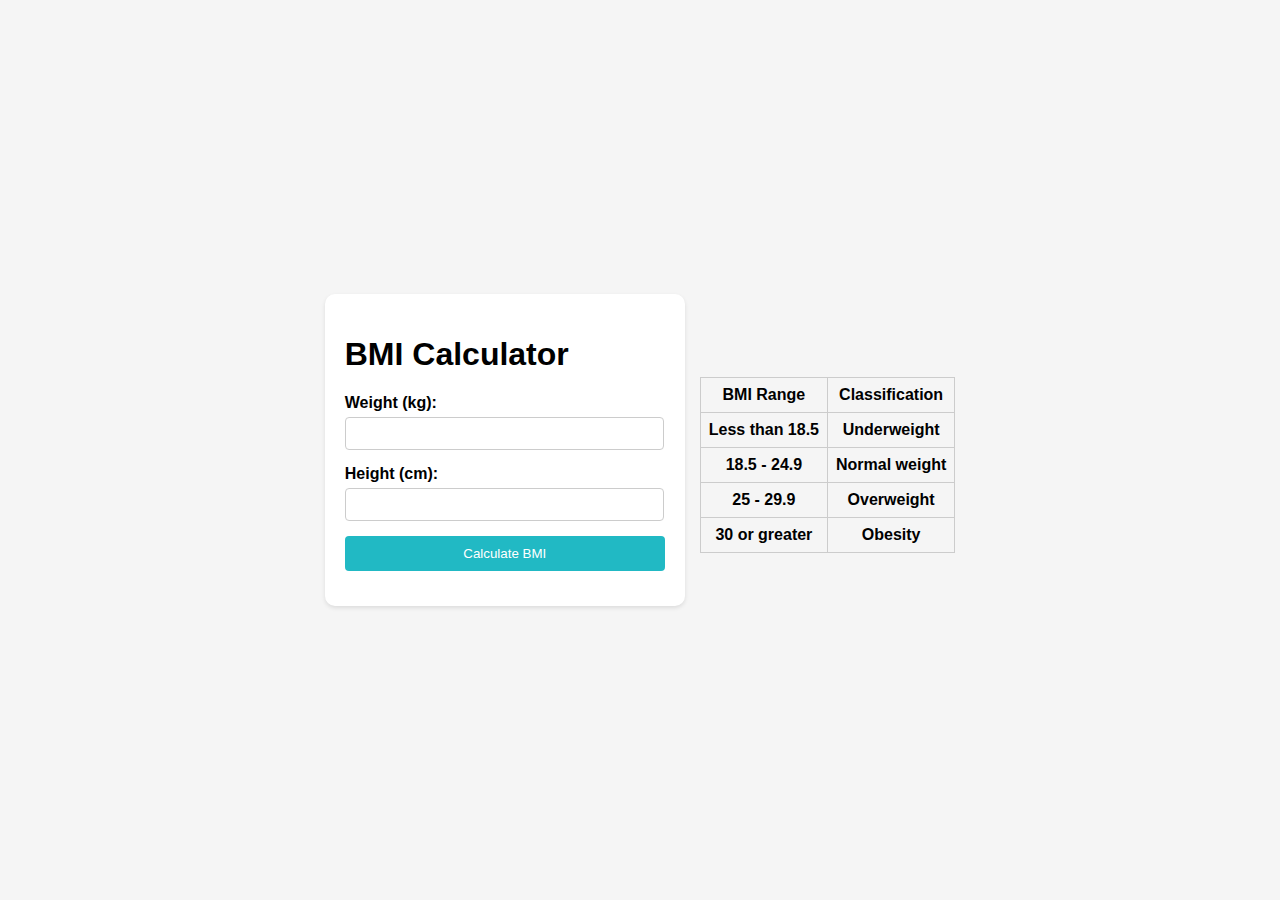
<file: BMI Calculator/index.html>
<!DOCTYPE html>
<html lang="en">
<head>
    <meta charset="UTF-8">
    <meta name="viewport" content="width=device-width, initial-scale=1.0">
    <link rel="shortcut icon" href="sources/img/bmi.ico" type="image/x-icon">
    <link rel="stylesheet" href="sources/css/main.css">
    <title>BMI Calculator</title>
</head>
<body>
  <div class="container">
    <h1>BMI Calculator</h1>
    <div class="input-container">
      <label for="weight">Weight (kg):</label>
      <input type="number" id="weight" step="0.01">
    </div>
    <div class="input-container">
      <label for="height">Height (cm):</label>
      <input type="number" id="height">
    </div>
    <button id="calculate">Calculate BMI</button>
    <div class="result" id="result"></div>
  </div>

  <div class="result" id="result">
    <div id="bmiResult"></div>
    <table id="bmiTable" class="bmi-table">
      <tr>
        <th>BMI Range</th>
        <th>Classification</th>
      </tr>
      <tr>
        <td>Less than 18.5</td>
        <td>Underweight</td>
      </tr>
      <tr>
        <td>18.5 - 24.9</td>
        <td>Normal weight</td>
      </tr>
      <tr>
        <td>25 - 29.9</td>
        <td>Overweight</td>
      </tr>
      <tr>
        <td>30 or greater</td>
        <td>Obesity</td>
      </tr>
    </table>
  </div>

  <script src="sources/js/main.js"></script>
</body>
</html>
</file>
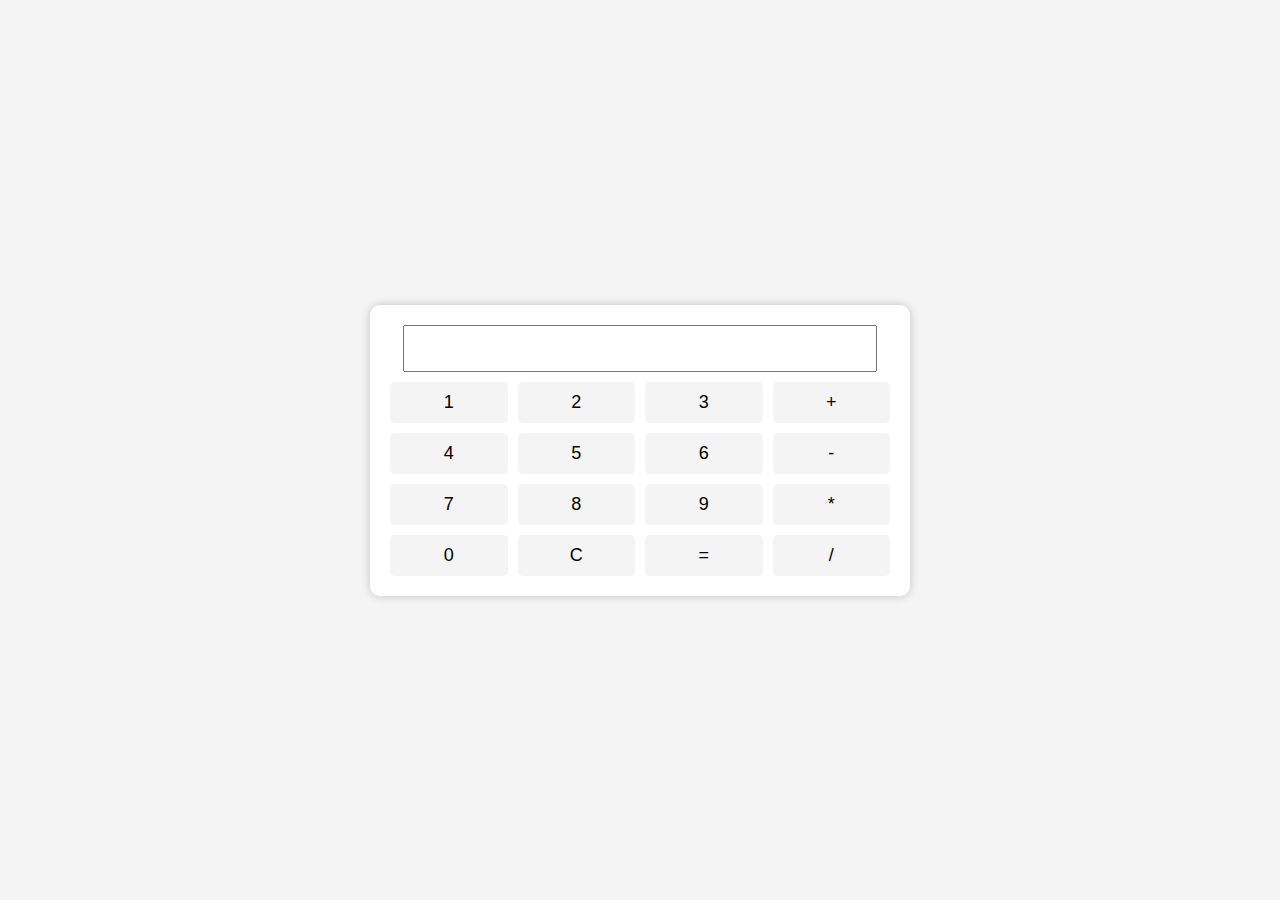
<file: Calculator/index.html>
<!DOCTYPE html>
<html lang="en">
<head>
    <meta charset="UTF-8">
    <meta name="viewport" content="width=device-width, initial-scale=1.0">
    <link rel="shortcut icon" href="sources/img/calculator.ico" type="image/x-icon">
    <link rel="stylesheet" href="sources/css/main.css">
    <title>Calculator</title>
</head>
<body>
    <div class="calculator">
        <input type="text" id="display" readonly>
        <div class="button-container">
            <button onclick="appendToDisplay('1')">1</button>
            <button onclick="appendToDisplay('2')">2</button>
            <button onclick="appendToDisplay('3')">3</button>
            <button onclick="appendToDisplay('+')">+</button>
            <button onclick="appendToDisplay('4')">4</button>
            <button onclick="appendToDisplay('5')">5</button>
            <button onclick="appendToDisplay('6')">6</button>
            <button onclick="appendToDisplay('-')">-</button>
            <button onclick="appendToDisplay('7')">7</button>
            <button onclick="appendToDisplay('8')">8</button>
            <button onclick="appendToDisplay('9')">9</button>
            <button onclick="appendToDisplay('*')">*</button>
            <button onclick="appendToDisplay('0')">0</button>
            <button onclick="clearDisplay()">C</button>
            <button onclick="calculate()">=</button>
            <button onclick="appendToDisplay('/')">/</button>
        </div>
    </div>
    <script src="sources/js/main.js"></script>
</body>
</html>
</file>
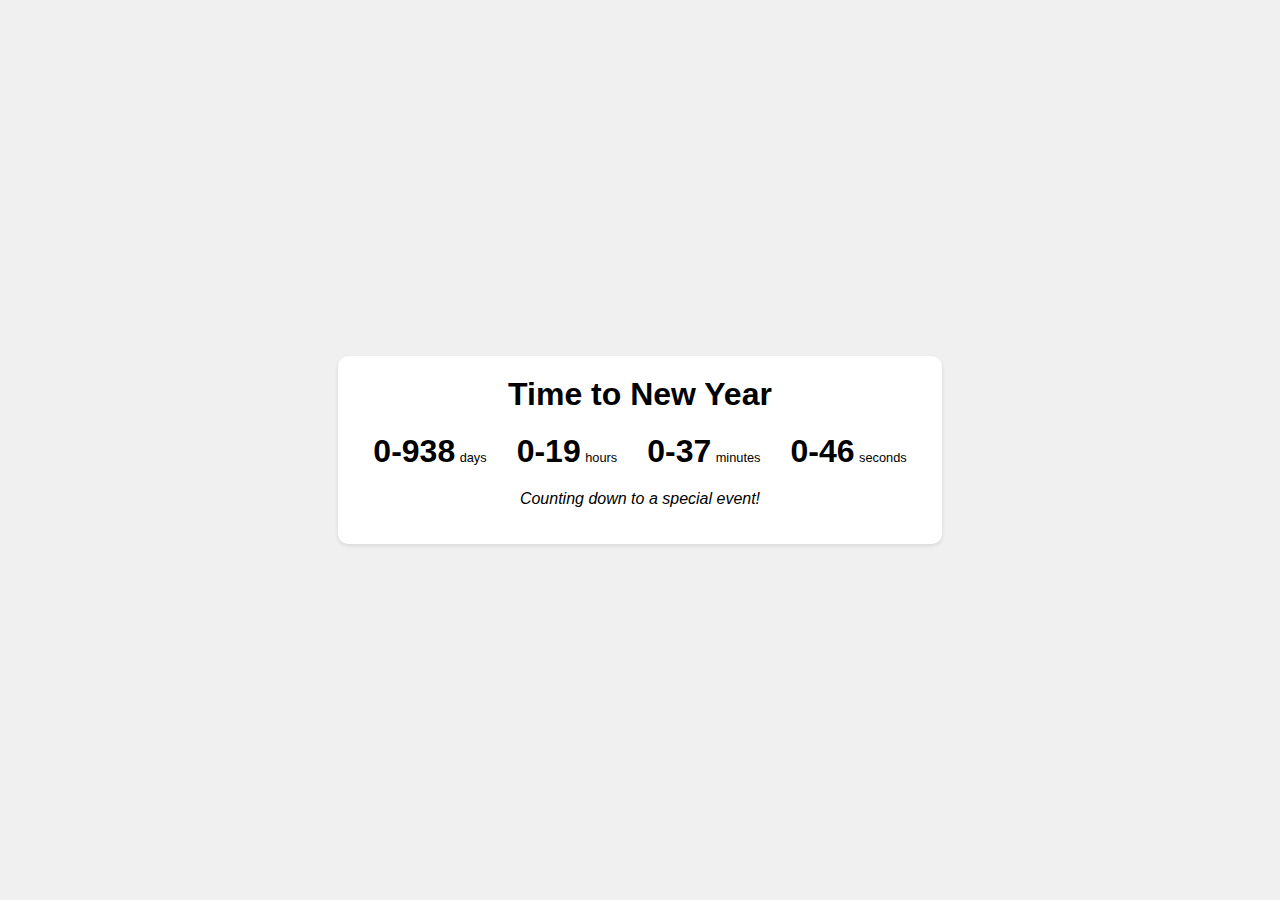
<file: Countdown/index.html>
<!DOCTYPE html>
<html lang="en">
<head>
    <meta charset="UTF-8">
    <meta name="viewport" content="width=device-width, initial-scale=1.0">
    <link rel="shortcut icon" href="sources/img/clock.ico" type="image/x-icon">
    <link rel="stylesheet" href="sources/css/main.css">
    <title>Countdown</title>
</head>
<body>
  <div class="countdown-container">
    <h1>Time to New Year</h1>
    <div class="countdown">
      <div class="countdown-item">
        <span class="countdown-number" id="days">00</span>
        <span class="countdown-label">days</span>
      </div>
      <div class="countdown-item">
        <span class="countdown-number" id="hours">00</span>
        <span class="countdown-label">hours</span>
      </div>
      <div class="countdown-item">
        <span class="countdown-number" id="minutes">00</span>
        <span class="countdown-label">minutes</span>
      </div>
      <div class="countdown-item">
        <span class="countdown-number" id="seconds">00</span>
        <span class="countdown-label">seconds</span>
      </div>
    </div>
    <p class="event-description">Counting down to a special event!</p>
  </div>

  <script src="sources/js/main.js"></script>
</body>
</html>
</file>
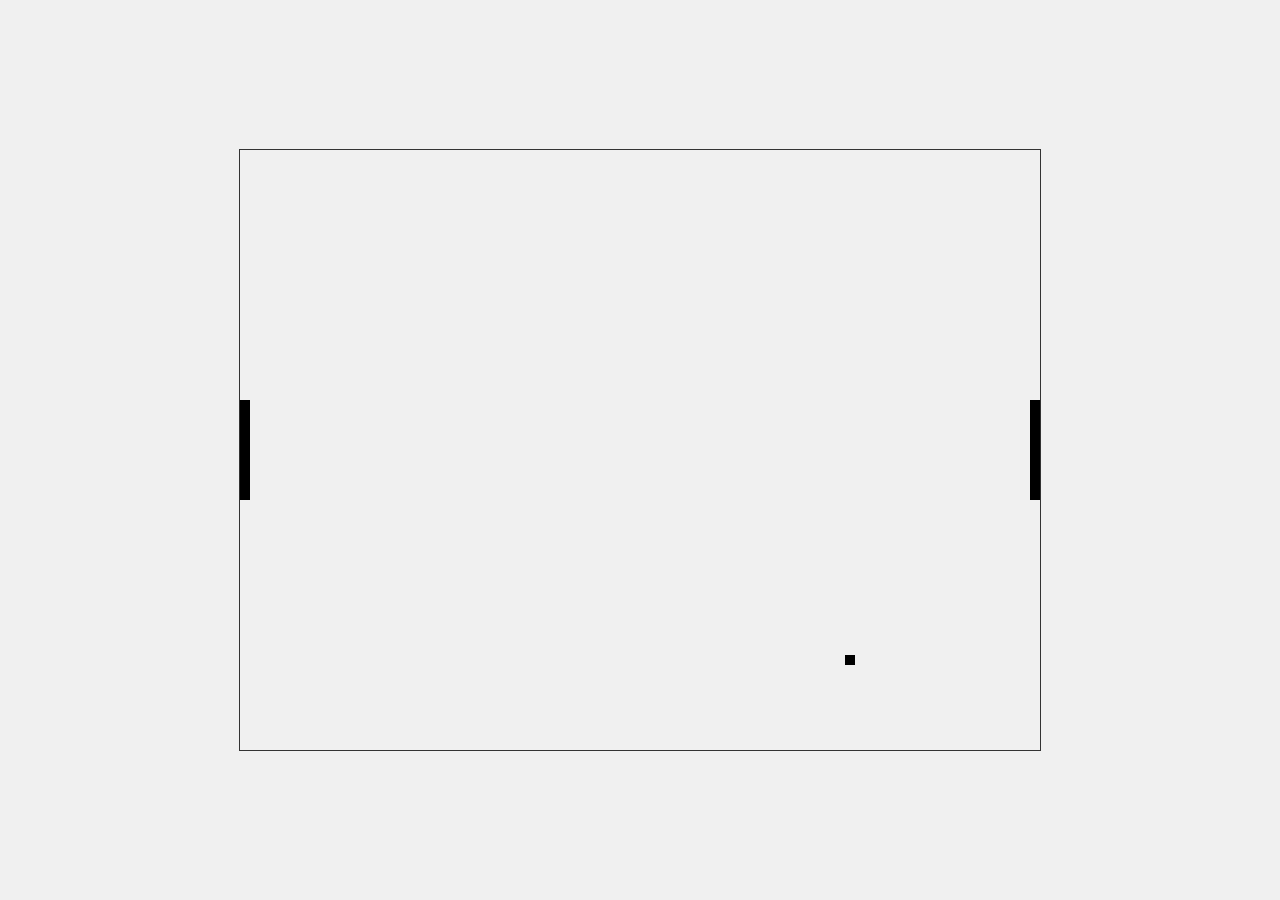
<file: Multiplayer Game/index.html>
<!DOCTYPE html>
<html lang="en">
<head>
    <meta charset="UTF-8">
    <meta name="viewport" content="width=device-width, initial-scale=1.0">
    <link rel="shortcut icon" href="sources/img/game.ico" type="image/x-icon">
    <link rel="stylesheet" href="sources/css/main.css">
    <title>Multiplayer Game</title>
</head>
<body>
  <canvas id="gameCanvas"></canvas>

  <script src="sources/js/main.js"></script>
</body>
</html>
</file>
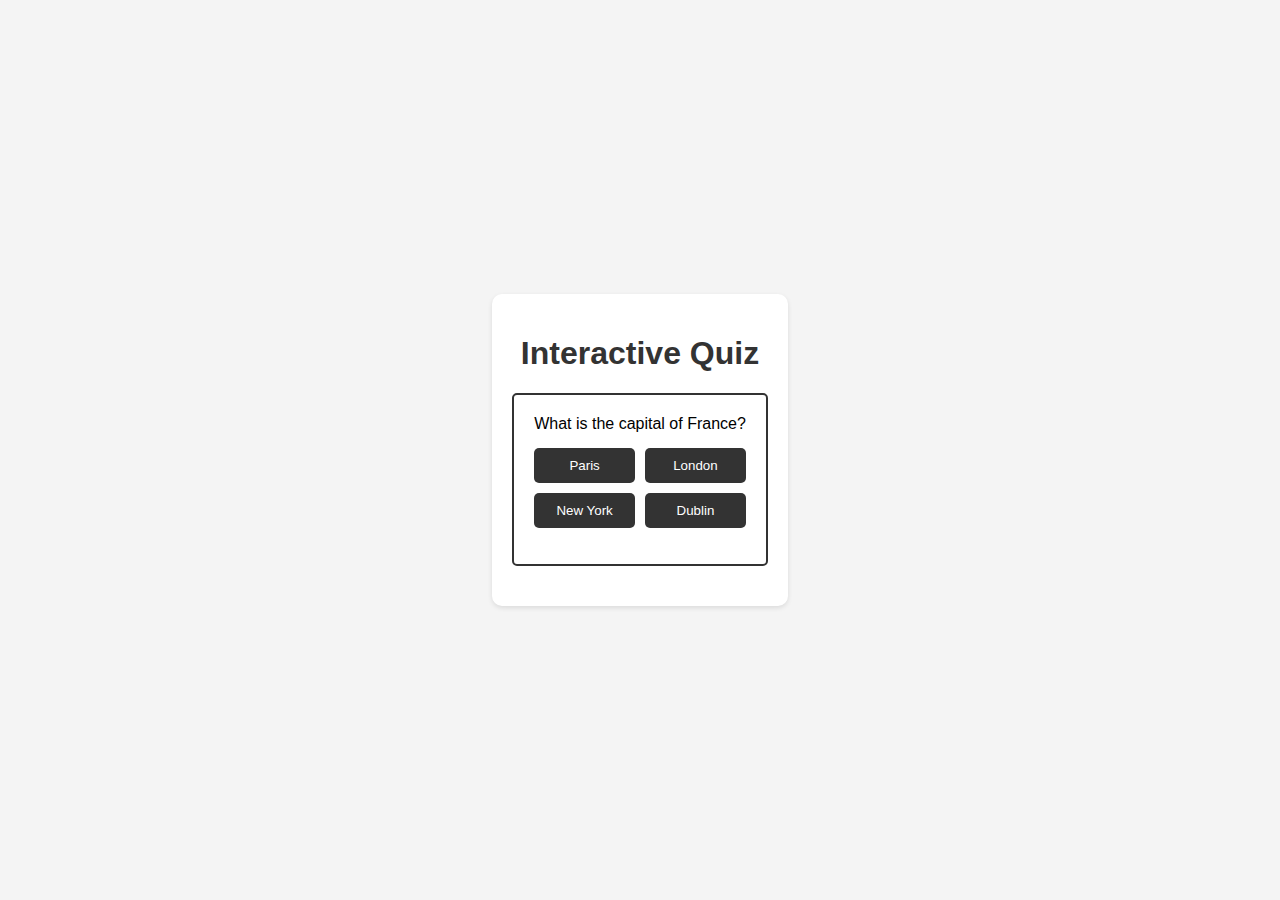
<file: Quiz/index.html>
<!DOCTYPE html>
<html lang="en">
<head>
    <meta charset="UTF-8">
    <meta name="viewport" content="width=device-width, initial-scale=1.0">
    <link rel="shortcut icon" href="sources/img/test.ico" type="image/x-icon">
    <link rel="stylesheet" href="sources/css/main.css">
    <title>Quiz</title>
</head>
<body>
    <div class="container">
        <h1>Interactive Quiz</h1>
        <div class="quiz" id="quiz">
          <div id="question" class="question">Question will appear here.</div>
          <div id="choices" class="choices">
            <button class="choice" id="choice1">Choice 1</button>
            <button class="choice" id="choice2">Choice 2</button>
            <button class="choice" id="choice3">Choice 3</button>
            <button class="choice" id="choice4">Choice 4</button>
          </div>
          <p id="feedback"></p>
          <button id="nextButton" class="next-button">Next Question</button>
        </div>
      </div>

    <script src="sources/js/main.js"></script>
</body>
</html>
</file>
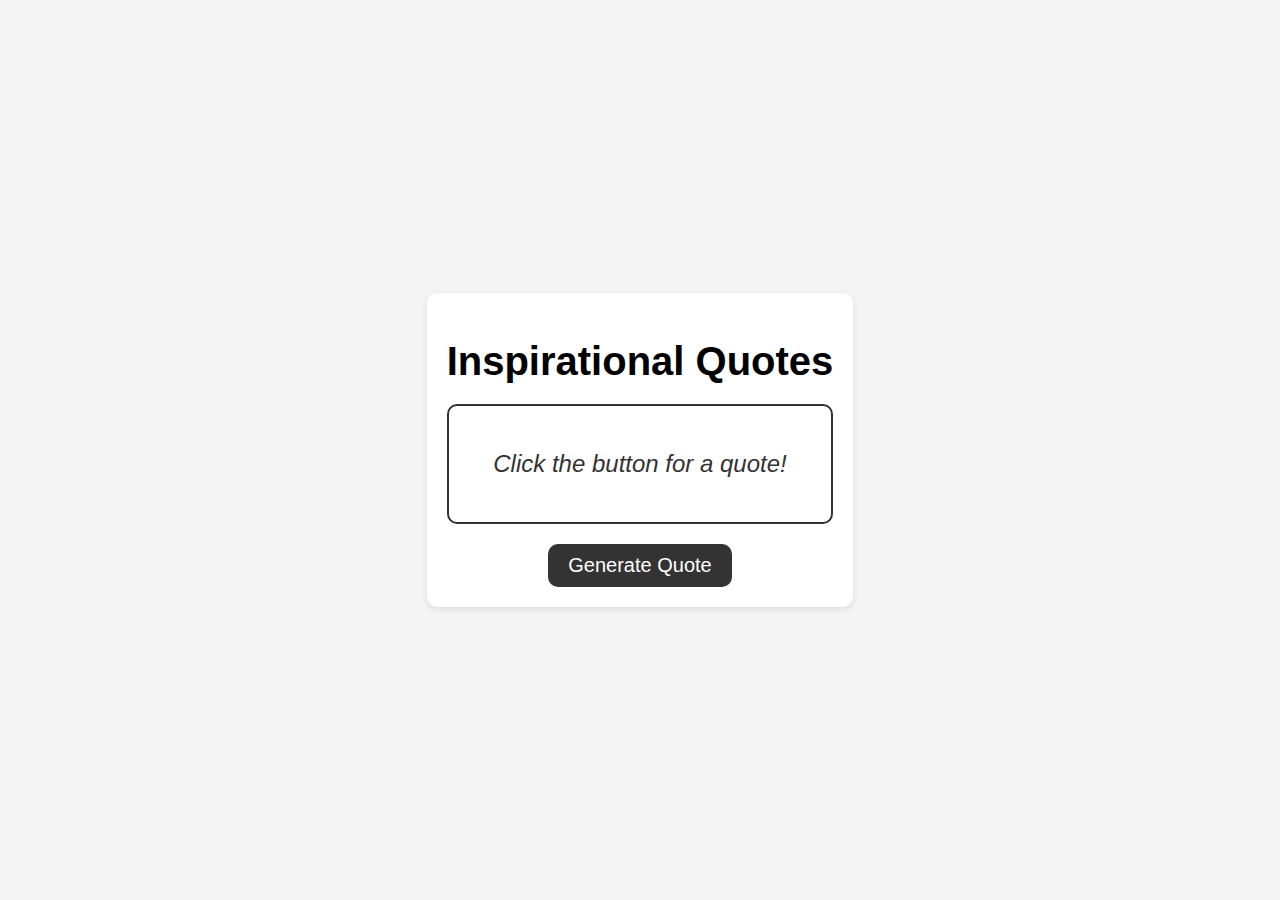
<file: Random Quotes Generator/index.html>
<!DOCTYPE html>
<html lang="en">
<head>
    <meta charset="UTF-8">
    <meta name="viewport" content="width=device-width, initial-scale=1.0">
    <link rel="shortcut icon" href="sources/img/random.ico" type="image/x-icon">
    <link rel="stylesheet" href="sources/css/main.css">
    <title>Random Quotes Generator</title>
</head>
<body>
    <div class="container">
        <h1>Inspirational Quotes</h1>
        <div class="quote">
            <p id="quoteText">Click the button for a quote!</p>
        </div>
        <button id="generateButton">Generate Quote</button>
    </div>

    <script src="sources/js/main.js"></script>
</body>
</html>
</file>
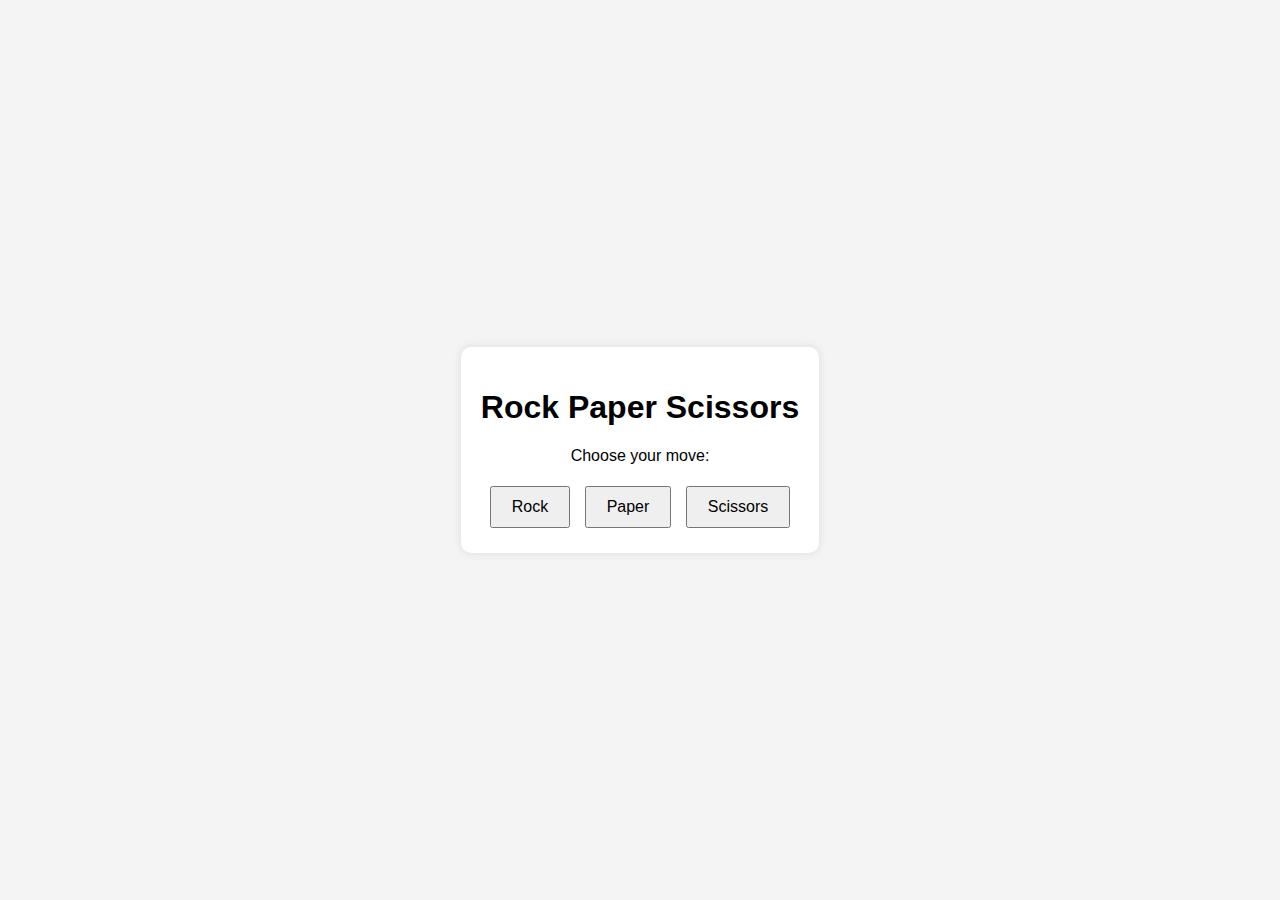
<file: Rock, Paper, Scissors Game/index.html>
<!DOCTYPE html>
<html lang="en">
<head>
    <meta charset="UTF-8">
    <meta name="viewport" content="width=device-width, initial-scale=1.0">
    <link rel="shortcut icon" href="sources/img/rock.ico" type="image/x-icon">
    <link rel="stylesheet" href="sources/css/main.css">
    <title>Rock, Paper, Scissors Game</title>
</head>
<body>
  <div id="game-container">
    <h1>Rock Paper Scissors</h1>
    <p>Choose your move:</p>
    <button class="choice-btn" id="rock">Rock</button>
    <button class="choice-btn" id="paper">Paper</button>
    <button class="choice-btn" id="scissors">Scissors</button>
    <div id="result"></div>
  </div>

  <script src="sources/js/main.js"></script>
</body>
</html>
</file>
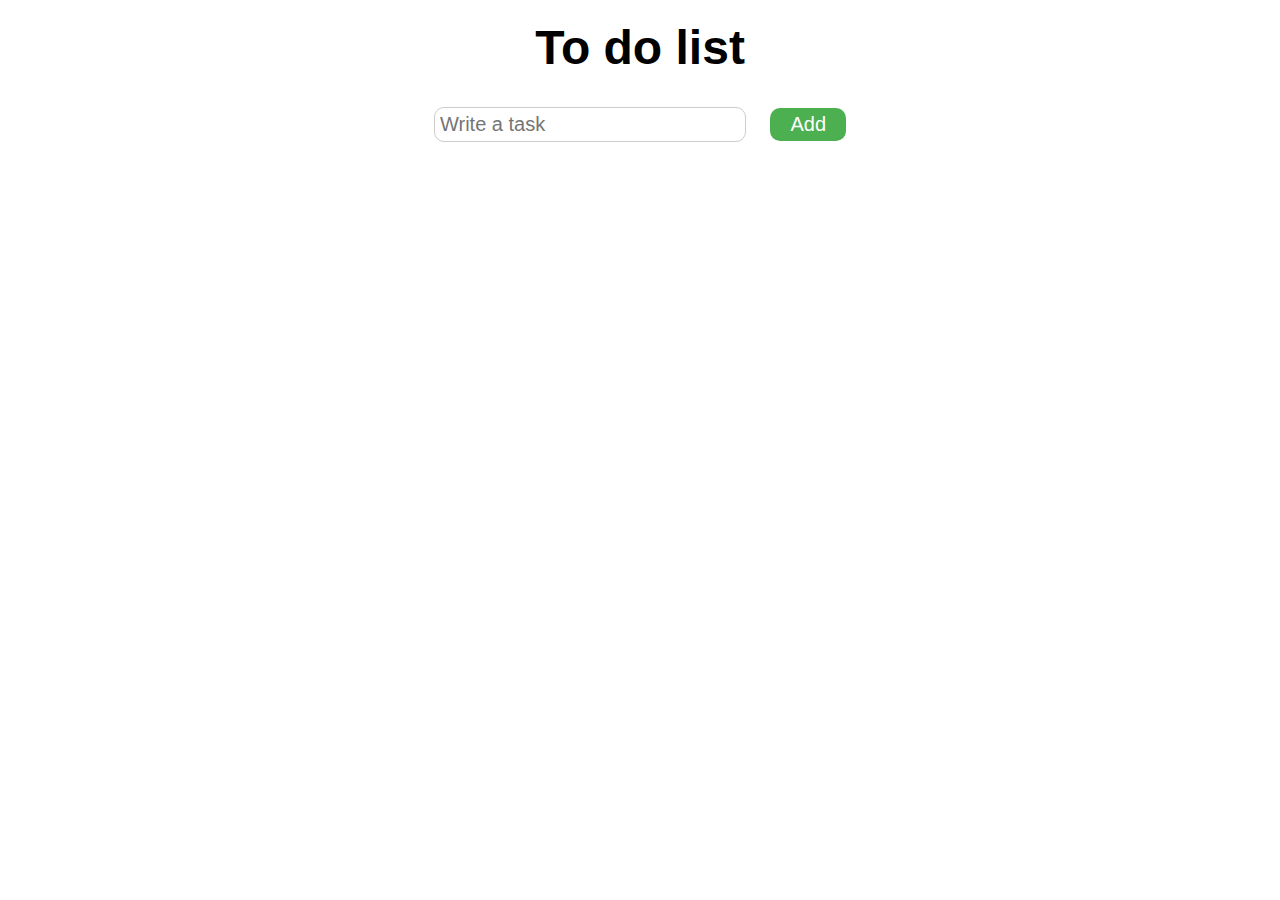
<file: To-Do List/index.html>
<!DOCTYPE html>
<html lang="en">
<head>
    <meta charset="UTF-8">
    <meta name="viewport" content="width=device-width, initial-scale=1.0">
    <link rel="shortcut icon" href="sources/img/favicon.ico" type="image/x-icon">
    <link rel="stylesheet" href="sources/css/main.css">
    <title>To-do list</title>
</head>
<body>
    <h1>To do list</h1>
    <input type="text" id="taskInput" placeholder="Write a task">
    <button id="addTaskBtn">Add</button>
    <ul id="taskList"></ul>

    <script src="sources/js/main.js"></script>
</body>
</html>
</file>
<file: BMI Calculator/sources/css/main.css>
body {
  font-family: Arial, sans-serif;
  margin: 0;
  padding: 0;
  background-color: #f5f5f5;
  display: flex;
  justify-content: center;
  align-items: center;
  height: 100vh;
}

.container {
  background-color: #fff;
  padding: 20px;
  border-radius: 10px;
  box-shadow: 0 2px 4px rgba(0, 0, 0, 0.1);
  width: 320px;
}

.input-container {
  margin-bottom: 15px;
}

label {
  display: block;
  font-weight: bold;
  margin-bottom: 5px;
}

input {
  width: 94%;
  padding: 8px;
  border: 1px solid #ccc;
  border-radius: 4px;
}

button {
  width: 100%;
  background-color: #21b9c4;
  color: #fff;
  border: none;
  padding: 10px 20px;
  border-radius: 4px;
  cursor: pointer;
}

button:hover {
  background-color: #1b9db5;
}

.result {
  margin-top: 15px;
  margin-left: 15px;
  font-weight: bold;
}

.bmi-table {
  width: 100%;
  margin-top: 15px;
  border-collapse: collapse;
}

.bmi-table th, .bmi-table td {
  border: 1px solid #ccc;
  padding: 8px;
  text-align: center;
}

.bmi-table th {
  background-color: #f5f5f5;
}
</file>
<file: Calculator/sources/css/main.css>
body{
    font-family: Arial, Helvetica, sans-serif;
    background-color: #f4f4f4;
    margin: 0;
    display: flex;
    justify-content: center;
    align-items: center;
    min-height: 100vh;
}

.calculator{
    width: 500px;
    background-color: #fff;
    border-radius: 10px;
    box-shadow: 0 0 10px rgba(0, 0, 0, 0.2);
    padding: 20px;
    text-align: center;
}

#display{
    width: 90%;
    margin-bottom: 10px;
    padding: 10px;
    font-size: 20px;
}

.button-container{
    display: grid;
    grid-template-columns: repeat(4, 1fr);
    gap: 10px;
}

button{
    width: 100%;
    padding: 10px;
    font-size: 18px;
    background-color: #f4f4f4;
    border: none;
    border-radius: 5px;
    cursor: pointer;
    transition: background-color 0.3s ease;
}

button:hover{
    background-color: #e4e4e4;
}
</file>
<file: Countdown/sources/css/main.css>
body {
  font-family: Arial, sans-serif;
  display: flex;
  justify-content: center;
  align-items: center;
  height: 100vh;
  margin: 0;
  background-color: #f0f0f0;
}

.countdown-container {
  text-align: center;
  background-color: #fff;
  border-radius: 10px;
  padding: 20px;
  box-shadow: 0 2px 4px rgba(0, 0, 0, 0.1);
}

h1 {
  margin: 0 0 20px;
}

.countdown {
  display: flex;
  justify-content: center;
  align-items: center;
  margin: 20px 0;
}

.countdown-item {
  text-align: center;
  margin: 0 15px;
}

.countdown-number {
  font-size: 2rem;
  font-weight: bold;
}

.countdown-label {
  font-size: 0.8rem;
}

.event-description {
  font-style: italic;
  margin-top: 10px;
}
</file>
<file: Multiplayer Game/sources/css/main.css>
body {
  margin: 0;
  padding: 0;
  display: flex;
  justify-content: center;
  align-items: center;
  height: 100vh;
  background-color: #f0f0f0;
}

canvas {
  border: 1px solid #333;
}
</file>
<file: Quiz/sources/css/main.css>
body {
    margin: 0;
    font-family: Arial, sans-serif;
    background-color: #f4f4f4;
    display: flex;
    justify-content: center;
    align-items: center;
    min-height: 100vh;
  }
  
  .container {
    text-align: center;
    padding: 20px;
    border-radius: 10px;
    background-color: white;
    box-shadow: 0px 2px 5px rgba(0, 0, 0, 0.1);
  }
  
  h1 {
    color: #333;
  }
  
  .quiz {
    margin: 20px auto;
    padding: 20px;
    border: 2px solid #333;
    border-radius: 5px;
    max-width: 400px;
  }
  
  .choices {
    display: grid;
    grid-template-columns: repeat(2, 1fr);
    gap: 10px;
    margin: 15px 0;
  }
  
  .choice {
    background-color: #333;
    color: white;
    border: none;
    padding: 10px 15px;
    border-radius: 5px;
    cursor: pointer;
    transition: background-color 0.3s ease;
  }
  
  .choice:hover {
    background-color: #555;
  }
  
  .next-button {
    background-color: #333;
    color: white;
    border: none;
    padding: 10px 20px;
    border-radius: 5px;
    cursor: pointer;
    display: none;
  }
  
  .feedback {
    margin: 10px 0;
    font-weight: bold;
  }
</file>
<file: Random Quotes Generator/sources/css/main.css>
body{
    margin: 0;
    font-family: Arial, Helvetica, sans-serif;
    background-color: #f4f4f4;
    display: flex;
    justify-content: center;
    align-items: center;
    min-height: 100vh;
}

.container{
    text-align: center;
    padding: 20px;
    border-radius: 10px;
    background-color: white;
    box-shadow: 0px 2px 6px rgba(0, 0, 0, 0.1);
}

h1{
    font-size: 2.5rem;
    margin-bottom: 20px;
}

.quote{
    margin: 20px 0;
    padding: 20px;
    border: 2px solid #333;
    border-radius: 10px;
    font-size: 1.5rem;
    font-style: italic;
    color: #333;
    transition: border-color 0.3s ease;
}

#generateButton{
    background-color: #333;
    color: white;
    border: none;
    padding: 10px 20px;
    border-radius: 10px;
    cursor: pointer;
    transition: background-color 0.3s ease;
    font-size: 20px;
}

#generateButton:hover{
    background-color: #555;
}
</file>
<file: Rock, Paper, Scissors Game/sources/css/main.css>
body {
  font-family: Arial, sans-serif;
  display: flex;
  align-items: center;
  justify-content: center;
  height: 100vh;
  margin: 0;
  background-color: #f4f4f4;
}
#game-container {
  max-width: 400px;
  padding: 20px;
  background-color: #fff;
  border-radius: 10px;
  box-shadow: 0 0 10px rgba(0, 0, 0, 0.1);
  text-align: center;
}
.choice-btn {
  margin: 5px;
  padding: 10px 20px;
  font-size: 16px;
  cursor: pointer;
}
</file>
<file: To-Do List/sources/css/main.css>
body{
    font-family: Arial, Helvetica, sans-serif;
    text-align: center;
    margin: 0;
    padding: 0;
}

h1{
    font-size: 3em;
    margin-top: 20px;
}

input[type="text"]{
    padding: 5px;
    width: 300px;
    margin-right: 10px;
    font-size: 1.25em;
    border: 1px solid #ccc;
    border-radius: 10px;
}

button{
    padding: 5px 20px;
    background-color: #4CAF50;
    color: white;
    border: none;
    cursor: pointer;
    font-size: 1.25em;
    margin-left: 10px;
    border-radius: 10px;
}

ul{
    list-style-type: none;
    padding: 0;
}

li{
    padding: 10px;
    background-color: #eee;
    margin: 10px;
    border-radius: 10px;
    display: inline-block;
    width: 300px;
}
</file>
